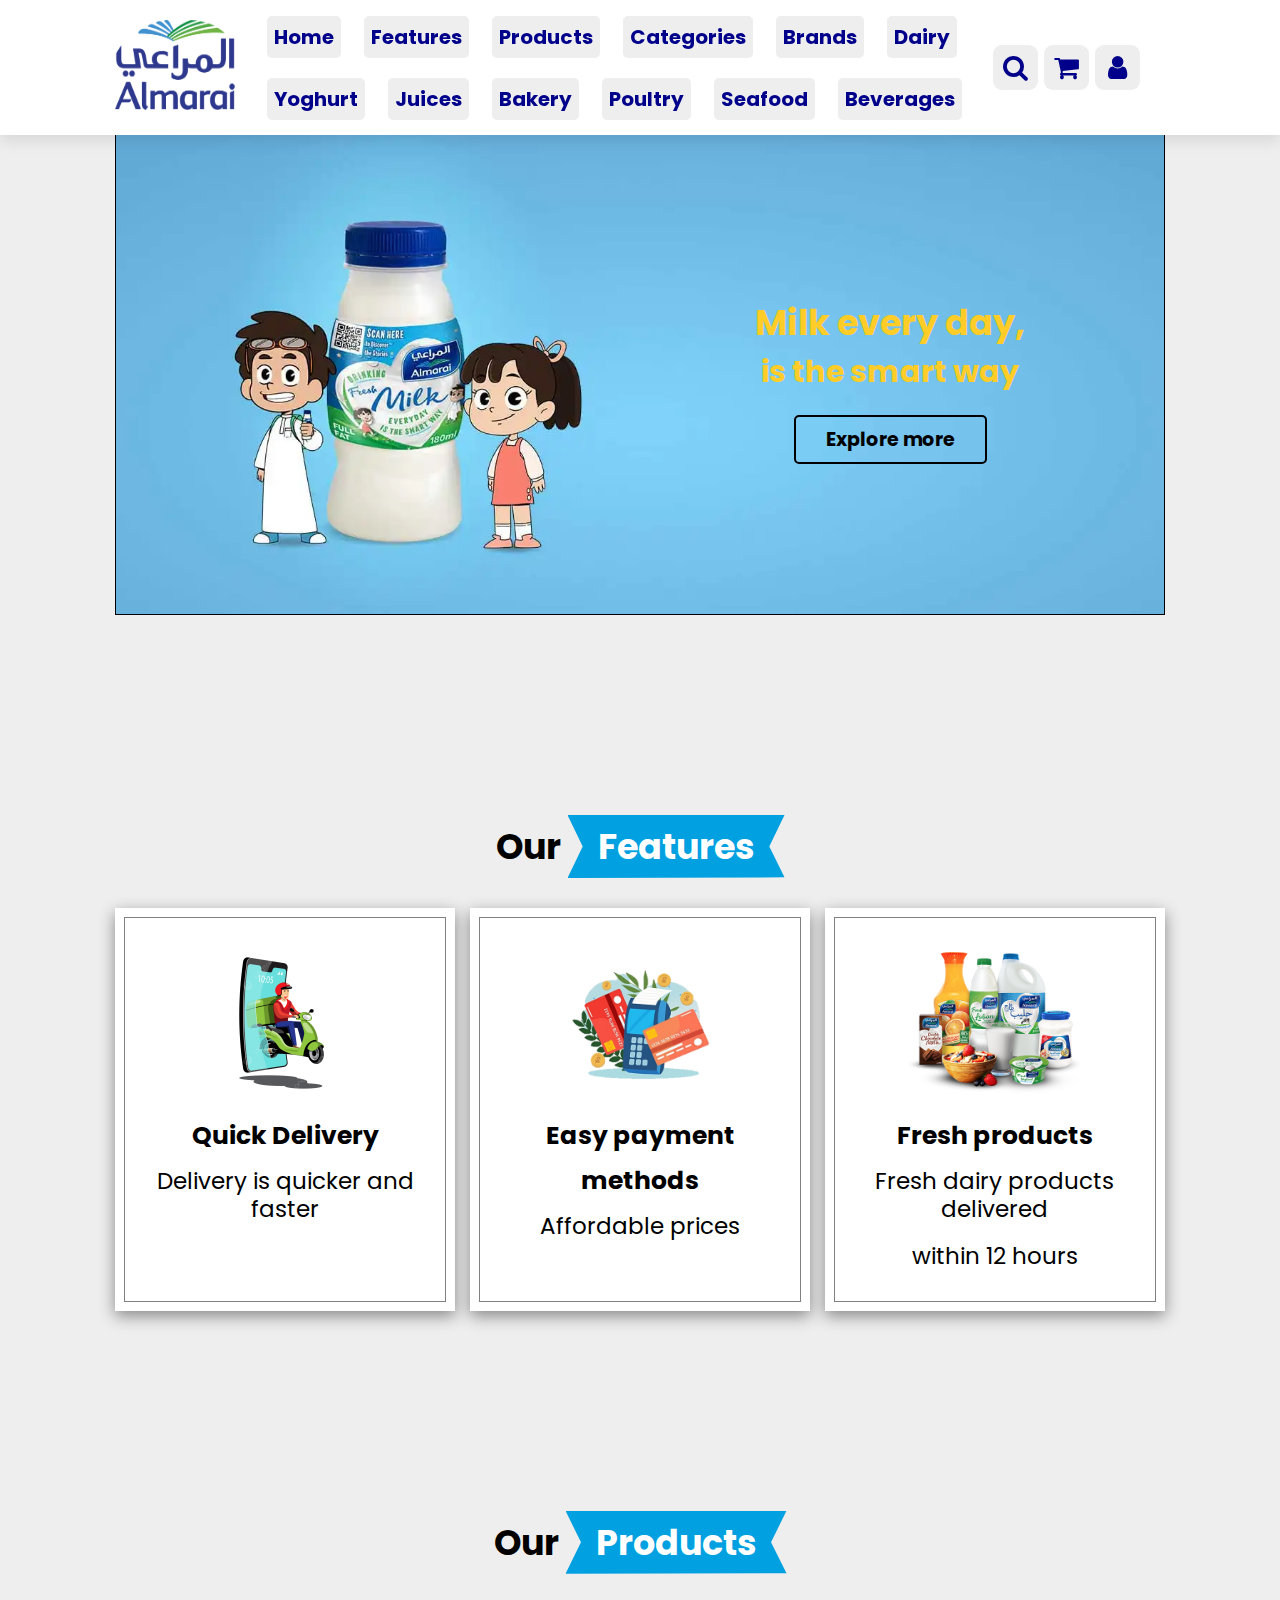
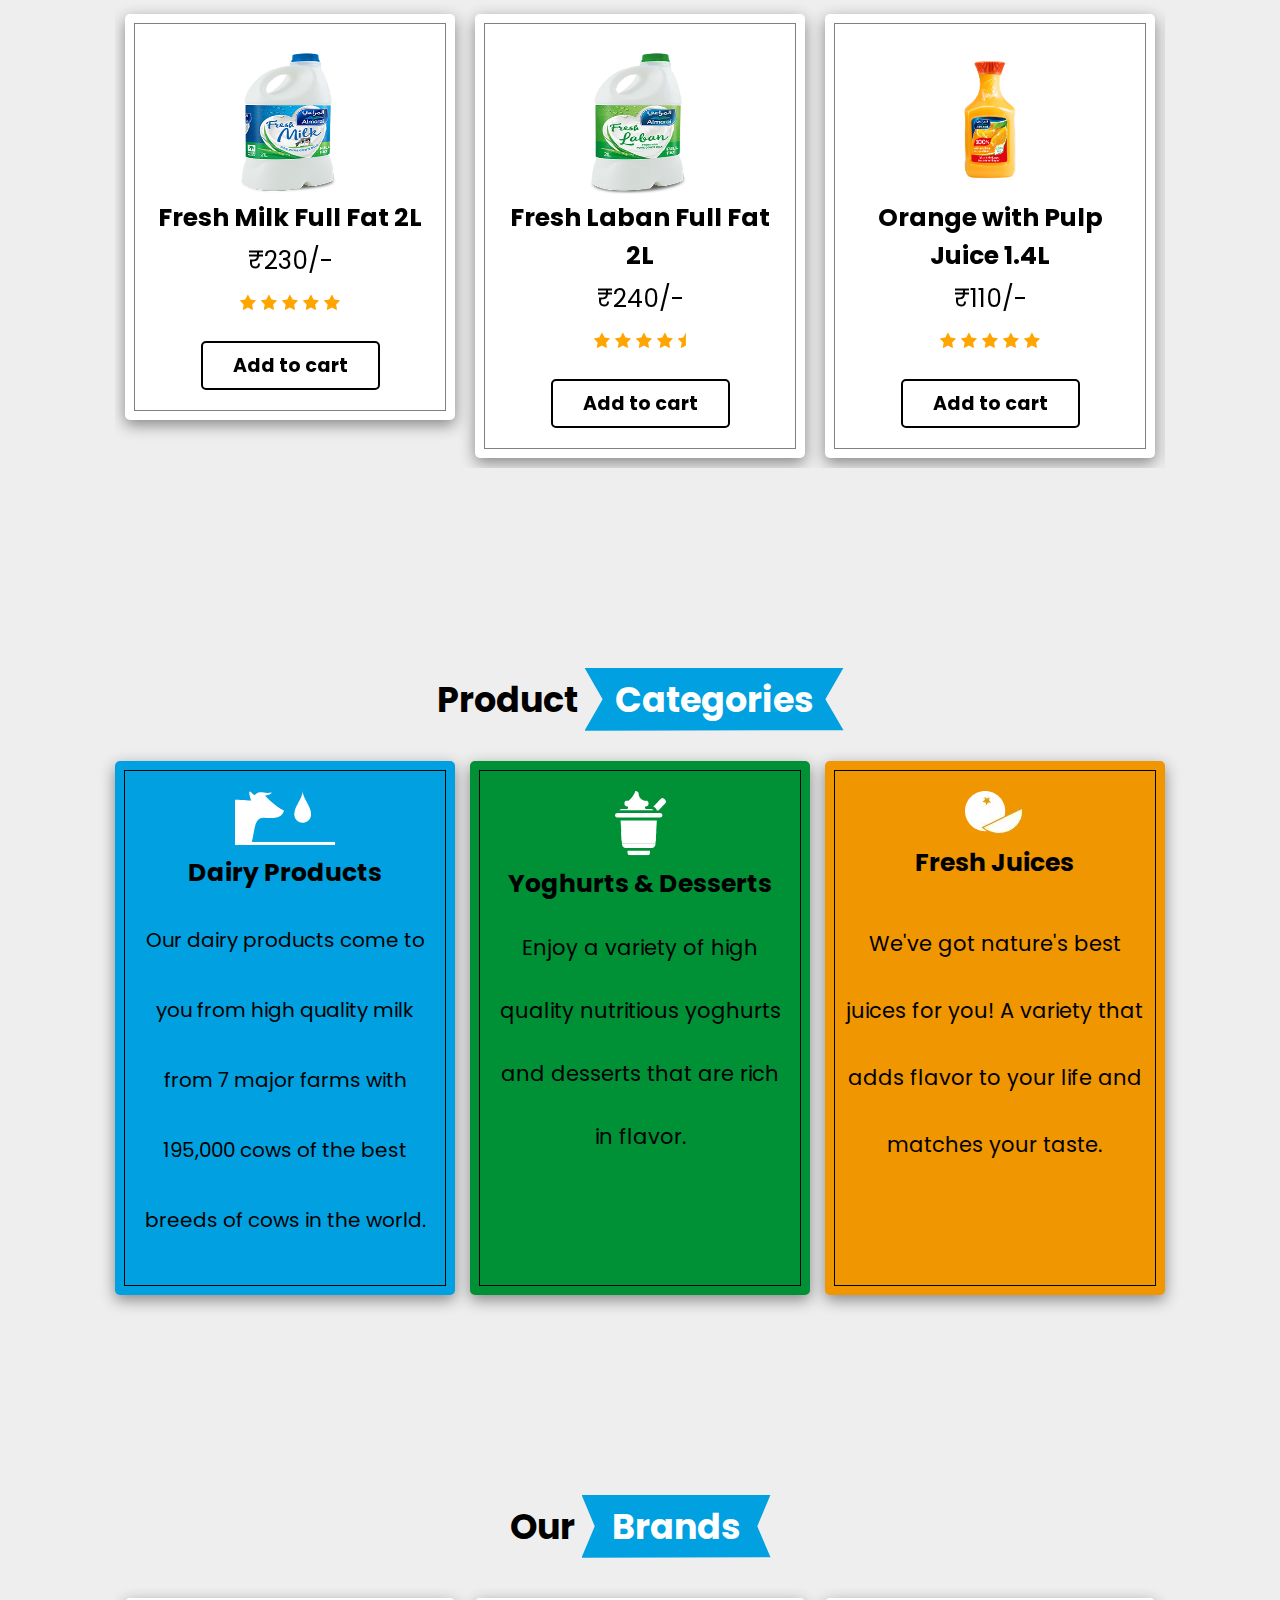
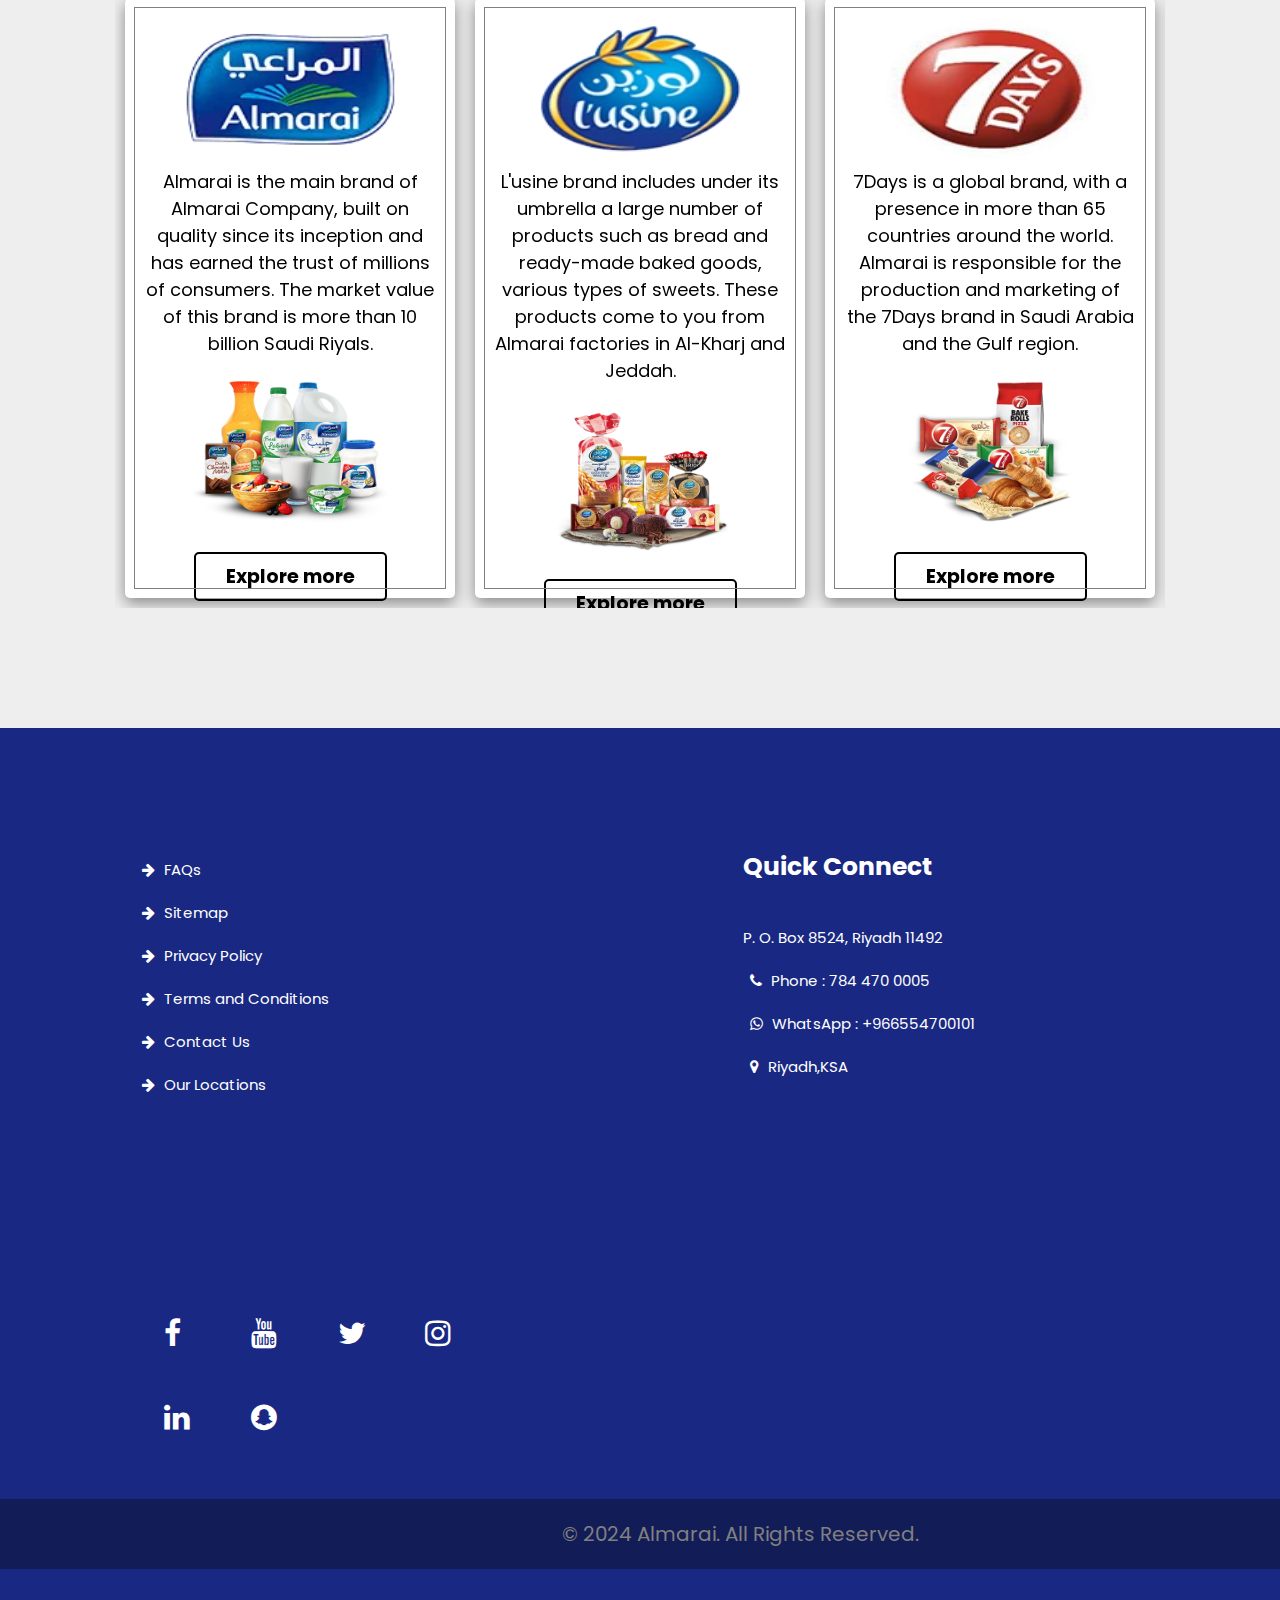
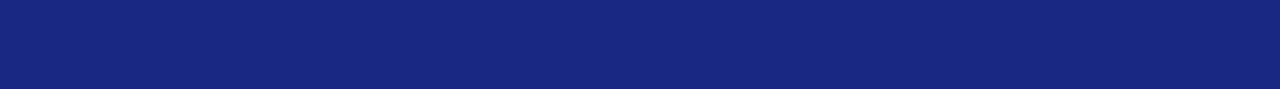
<file: index.html>
<!DOCTYPE html>
<html>
<head>
	<meta charset="utf-8">
	<meta name="viewport" content="width=device-width, initial-scale=1">
	<title>ALMARAI</title>

	<link rel="icon" type="image/icon" href="almarai.png">

	<!-- Code for fonts cdn -->
	<link rel="stylesheet" href="https://cdnjs.cloudflare.com/ajax/libs/font-awesome/4.7.0/css/font-awesome.min.css">
	<!-- Code for fonts cdn -->
	
	<!-- Code for linking CSS -->
	<link rel="stylesheet" type="text/css" href="css/style.css">
	<!-- Code for linking CSS -->

	<link rel="icon" href="almarai.png">

	<link rel="stylesheet" href="https://cdn.jsdelivr.net/npm/swiper@11/swiper-bundle.min.css"/>


	<meta name="viewport" content="width=device-width, initial-scale=1.0">

</head>
<body>

	<a href="products.html"></a>

<!-- Header -->
<header class="header">
	<a href="#" class="logo"><img src ="almarai.png"></a>
<nav class ="navbar">
	<a href="#home">home</a>
	<a href="#features">features</a>
	<a href="#products">products</a>
	<a href="#categories">categories</a>	
	<a href="#brands">brands</a>
	<a href="products.html#dairy">dairy</a>
	<br>
	<br>
	<br>
	<a href="products.html#yoghurt">yoghurt</a>
	<a href="products.html#juices">juices</a>
	<a href="products.html#bakery">bakery</a>
	<a href="products.html#poultry">poultry</a>
	<a href="products.html#fish">seafood</a>
	<a href="products.html#drinks">beverages</a>



</nav>

<div class="icons">
	<div class="fa fa-bars" id="menu-btn"></div>
	<div class="fa fa-search" id="search-btn"></div>
	<div class="fa fa-shopping-cart" id="cart-btn"></div>
	<div class="fa fa-user" id="user-btn"></div>
</div>

<form class="search-form">
	<input type="text"id="serach-box" placeholder="Search here...">
	<label for="search-box" class="fa fa-search"></label>
</form>

<div class="shopping-cart">
	<div class="box">
	</div>






</header>
<!-- Header -->


<!-- banner -->
<section>
<div class="home" id="home">
	<div class="content">
		<h3>Milk every day,</h3>
	   	<h4>is the smart way</h4>
		<a href="https://www.almarai.com/en/fresh-milk-campaign" target="_blank" class="btn">Explore more</a>
	</div>
</div>
</section>
<!-- banner end -->





<!-- feature section -->
<section class="features" id="features">
	<h1 class="heading"> Our <span>Features</span> </h1>

	<div class="box-container">
		<div class="box">
			<img src="image/deliv.png">
			<h3>Quick Delivery</h3>
			<p>Delivery is quicker and faster</p>
			<!-- <a href="#" class="btn">Read more </a> -->
		</div>

		<div class="box">
			<img src="image/p.png">
			<h3>Easy payment methods</h3>
			<p>Affordable prices</p>
			<!-- <a href="#" class="btn">Read more </a> -->
		</div>

		<div class="box1">
			<img src="image/products.png">
			<h3>Fresh products</h3>
			<p>Fresh dairy products delivered </p>
			<p>within 12 hours</p>
			<!-- <a href="#" class="btn">Read more </a> -->
		</div>
	</div>
</section>
<!-- feature section end -->



<!-- products section -->
<section class="products" id="products">
	<h1 class="heading"> Our <span>Products</span></h1>	
	<div class="swiper product-slider">
		<div class="swiper-wrapper">
			<div class="swiper-slide box">
				<img src="image/bbmilk.png">
				<h1>Fresh Milk Full Fat 2L</h1>
				<div class="price">₹230/-</div>
				<div class="stars">
					<i class="fa fa-star"></i>
					<i class="fa fa-star"></i>
					<i class="fa fa-star"></i>
					<i class="fa fa-star"></i>
					<i class="fa fa-star"></i>
				</div>
				<a href="#products" class="btn">Add to cart</a>
			</div>



				<div class="swiper-slide box">
				<img src="image/bwlaban.png">
				<h1>Fresh Laban Full Fat 2L</h1>
				<div class="price">₹240/-</div>
				<div class="stars">
					<i class="fa fa-star"></i>
					<i class="fa fa-star"></i>
					<i class="fa fa-star"></i>
					<i class="fa fa-star"></i>
					<i class="fa fa-star-half"></i>
				</div>
				<a href="#products" class="btn">Add to cart</a>
			</div>


				<div class="swiper-slide box1">
				<img src="image/borj.png">
				<h1>Orange with Pulp Juice 1.4L</h1>
				<div class="price">₹110/-</div>
				<div class="stars">
					<i class="fa fa-star"></i>
					<i class="fa fa-star"></i>
					<i class="fa fa-star"></i>
					<i class="fa fa-star"></i>
					<i class="fa fa-star"></i>
				</div>
				<a href="#products" class="btn">Add to cart</a>
			</div>


				<div class="swiper-slide box1">
				<img src="image/bmangoj.png">
				<h1>Mango Mixed Fruit Juice 1.4L</h1>
				<div class="price">₹130/-</div>
				<div class="stars">
					<i class="fa fa-star"></i>
					<i class="fa fa-star"></i>
					<i class="fa fa-star"></i>
					<i class="fa fa-star"></i>
					<i class="fa fa-star-half"></i>
				</div>
				<a href="#products" class="btn">Add to cart</a>
			</div>


				<div class="swiper-slide box">
				<img src="image/byog.png">
				<h1>Full Cream Yoghurt 500gm</h1>
				<div class="price">₹70/-</div>
				<div class="stars">
					<i class="fa fa-star"></i>
					<i class="fa fa-star"></i>
					<i class="fa fa-star"></i>
					<i class="fa fa-star"></i>
					<i class="fa fa-star-half"></i>
				</div>
				<a href="#products" class="btn">Add to cart</a>
			</div>
			<div class="swiper-slide box2">
				<a href="products.html#dairy" class="btn1">Explore More</a>
			</div>
		</div>
	</div>




</section>

<!-- products section end -->



<!-- categories section -->


<section class="categories" id="categories">
	<h1 class="heading"> Product <span>Categories</span> </h1>

	<div class="box-container">
		<div class="box1">
			<img src="image/newcow.png">
			<h3>Dairy Products</h3>
			<p>Our dairy products come to you from high quality milk from 7 major farms with 195,000 cows of the best breeds of cows in the world.</p>
			 <!-- <p> with advanced nutrition and superior care </p>  -->
			<!-- <p>around the clock to ensure trustworthy quality.</p> -->
			<!-- <a href="#" class="btn">Explore more </a> -->
		</div>
		<div class="box2">
			<img src="image/yogurt.png">
			<h3>Yoghurts & Desserts</h3>
			<p>Enjoy a variety of high quality nutritious yoghurts and desserts that are rich in flavor.</p>
			<!-- <a href="#" class="btn">Explore more </a> -->
		</div>
		<div class="box3">
			<img src="image/juice.png">
			<h3>Fresh Juices</h3>
			<p>We've got nature's best juices for you! A variety that adds flavor to your life and matches your taste.</p>
			<!-- <a href="#" class="btn">Explore more </a> -->
		</div>
</section>

<!-- categories section -->


<!-- brands section -->


<section class="brands" id="brands">
	<h1 class="heading"> Our <span>Brands</span></h1>	
	<div class="swiper brands-slider">
		<div class="swiper-wrapper">
			<div class="swiper-slide box">
				<img src="image/al.png">
				<p>Almarai is the main brand of Almarai Company, built on quality since its inception and has earned the trust of millions of consumers. The market value of this brand is more than 10 billion Saudi Riyals.</p>
				<img src="image/products.png">
				<a href="https://www.almarai.com/en/brands/almarai" target="_blank" class="btn">Explore more</a>

			</div>


			<div class="swiper-slide box">
				<img src="image/l.png">
				<p>L'usine brand includes under its umbrella a large number of products such as bread and ready-made baked goods, various types of sweets. These products come to you from Almarai factories in Al-Kharj and Jeddah.</p>
				<img src="image/l1.png">
				<a href="https://www.almarai.com/en/brands/lusine" target="_blank" class="btn">Explore more</a>
			</div>


			<div class="swiper-slide box">
				<img src="image/7.png">
				<p>7Days is a global brand, with a presence in more than 65 countries around the world. Almarai is responsible for the production and marketing of the 7Days brand in Saudi Arabia and the Gulf region.</p>
				<img src="image/71.png">
				<a href="https://www.almarai.com/en/brands/seven-days" target="_blank" class="btn">Explore more</a>
			</div>

			<div class="swiper-slide box">
				<img src="image/yo.png">
				<p>ALYOUM meaning "Today" became a brand by Almarai Company in 2009. ALYOUM provides a variety of high quality chicken products that matches your health and nutritional preferences with a Quality You Can Trust.</p>
				<img src="image/yo1.png">
				<a href="https://www.almarai.com/en/brands/alyoum" target="_blank" class="btn">Explore more</a>
			</div>

			<div class="swiper-slide box">
				<img src="image/s.png">
				<p>Sourced from across the world, Seama brings you a new wave of omega-rich seafood, which is naturally good for you and your family, where the great taste meets the highest quality standards.</p>
				<img src="image/s2.png">
				<a href="https://www.almarai.com/en/brands/seama" target="_blank" class="btn">Explore more</a>
			</div>
		</div>
</section>



<!-- brands section end -->


<!-- footer section -->

<section class="footer">
	<div class="box-container">
		<div class="box">
				<a href="https://www.almarai.com/en/faqs" target="_blank" class="links" ><i  class="fa fa-arrow-right"></i>  FAQs</a>
				<a href="https://www.almarai.com/en/sitemap" target="_blank" class="links" ><i class="fa fa-arrow-right"></i>  Sitemap</a>
				<a href="https://www.almarai.com/en/privacy-policy" target="_blank" class="links" ><i class="fa fa-arrow-right"></i>  Privacy Policy</a>
				<a href="https://www.almarai.com/en/terms-and-conditions" target="_blank" class="links" ><i class="fa fa-arrow-right"></i>  Terms and Conditions</a>
				<a href="https://www.almarai.com/en/contact-us" target="_blank" class="links" ><i class="fa fa-arrow-right"></i>  Contact Us</a>
				<a href="https://www.almarai.com/en/contact-us/locations" target="_blank" class="links" ><i class="fa fa-arrow-right"></i>  Our Locations</a>

		</div>
		


		<div class="box">
			<h3>Quick Connect</h3>
			<p>P. O. Box 8524, Riyadh 11492</p>
				<a href="#footer" class="links" ><i class="fa fa-phone"></i>   Phone : 784 470 0005</a>
				<a href="https://api.whatsapp.com/send?phone=966554700101" class="links" ><i class="fa fa-whatsapp"></i>   WhatsApp : +966554700101</a>
				<a href="#footer" class="links" ><i class="fa fa-map-marker"></i>   Riyadh,KSA</a>
		</div>


		<div class="box">
			<div class="share">
				<a href="https://www.facebook.com/almarai/" target="_blank" class="fa fa-facebook"></a>
				<a href="https://www.youtube.com/user/almaraicom" target="_blank" class="fa fa-youtube"></a>
				<a href="https://x.com/almarai" target="_blank" class="fa fa-twitter"></a>
				<a href="https://www.instagram.com/almarai/" target="_blank" class="fa fa-instagram"></a>
				<a href="https://www.linkedin.com/company/almarai/" target="_blank" class="fa fa-linkedin"></a>
				<a href="https://www.snapchat.com/add/almarai" target="_blank" class="fa fa-snapchat"></a>
			</div>
		</div>
	</div>

<div class="credit">© 2024 Almarai. All Rights Reserved.</div>

</section>






<!-- footer section end-->

<script src="https://cdn.jsdelivr.net/npm/swiper@11/swiper-bundle.min.js"></script>

<script src="js/script.js"></script>

<script src="cart.js" async></script>


</body>
</html>
</file>
<file: css/style.css>
@import url('https://fonts.googleapis.com/css2?family=Poppins:ital,wght@0,100;0,300;0,400;0,500;1,300;1,400;1,500&display=swap');

	
:root
{
	--green: green;
	--black: #130f40;
	--light-color :#666;
	--box-shadow: 0 .5rem 1.5rem rgba(0,0,0,.1);
	--border: 2rem solid rgba(0,0,0.1);
	--outline: .1rem solid rgba(0,0,0.1);
	--bs: 0 .5rem 1.5rem rgba(135,135,135);

}

*
{
	font-family: 'Poppins', sans-serif;
	margin:0;
	padding:0;
	box-sizing: border-box;
	outline: none;
	border: none;
	text-decoration: none;
/*	text-transform: capitalize;*/
	transition: all .2s linear;

}

html
{
	font-size: 62.5%;
	overflow-x: hidden;
	scroll-behavior: smooth;
	scroll-padding-top: 7rem;
}

body
{
	background: #eee;
}

/* banner code */
section{
	padding: 12rem 9%;

}


.heading
{

	text-align: center;
	padding: 6rem;
	margin-top: -100px;
	padding-bottom: 3rem;
	font-size: 3.5rem;
	color: black;
	text-transform: none;


}

.heading span 
{
	background: #00A0E1;
	color: #fff;
	display: inline-block;
	padding: .5rem 3rem;
	clip-path: polygon(100% 0, 93% 50%,100% 99%, 0% 100%, 7% 50%, 0% 0%);
	
}

.header
{
	border: 0px solid;
	position: fixed;
	top: 0;
	left: 0;
	right: 0;
	z-index: 1000;
	display: flex;
	align-items: center;
	justify-content: space-between;
	padding: 2rem 9%;
	background: #fff;
	box-shadow: var(--box-shadow);
/*	box-shadow: align-center;*/
	text-transform: capitalize;

}

/*for increasing logo size(NU)*/

.header.logo
{

	font-size: 2.5rem;
	font-weight: bolder;
}

.header .navbar a
{
	margin-top: 20px;
	margin-bottom: 30px;
	padding: 7px 20px;
	color: darkblue;
	font-size: 2rem;
	margin: 0 1rem;
	font-weight: bolder;
	color: darkblue;
	background: #eee;
	border-radius: .5rem;
	padding: 7px;



}

.header .navbar.active
{
	right: 5rem;
	transition: .4s linear;

}

.header .navbar a:hover
{
	color: green;

}

.header .icons div 
{	
	justify-content: center;
	border: 0px solid;
	height: 4.5rem;
	width: 4.5rem;
	line-height: 4.5rem;
	border-radius: .9rem;
	background: #eee;
	color: darkblue;
	font-size: 2.7rem;
	margin-right: .3rem;
	text-align: center;
	cursor: pointer;

}

.logo img{
	height:9rem;
	width:12rem;	
}

.header .icons div:hover
{
	background: green;
	color: #fff;

}

.btn{
	border: .2rem solid black;
	margin-top: 2rem;
	display: inline-block;
	padding: .8rem 3rem;
	font-size: 1.9rem;
	font-weight: bolder;
	border-radius: .5rem;
	color: black;
	cursor: pointer;
	background: none;
}

.btn:hover
{
	background: #ffcc28;
	color: darkblue;
	z-index: 1000;
}

/*explore button*/
.btn1{

	border: .2rem solid black;
	margin-top: 1rem;
	margin-left: 1px;
	display: inline-block;
	padding: 10rem 4rem;
	text-align: center;
	margin-top: 3rem;
	font-size: 4rem;
	font-weight: bolder;
	border-radius: .5rem;
	color: black;
	cursor: pointer;
/*	background: none;*/
}

.btn1:hover
{
	background: #ffcc28;
	color: darkblue;
}
/*explore button end*/


#menu-btn
{
	display: none;
}

.header .search-form 
{
	border: 0px solid;
	position: absolute;
	top: 110%;
	right: -110rem;
	width: 50rem;
	height: 4.5rem;
	background: #fff;
	border-radius: .5rem;
	overflow: hidden;
	display: flex;
	align-items: center;
	box-shadow: var(--box-shadow);


}

.header .search-form.active
{

	right: 2rem;
	transition: .5s linear;

}


.header .search-form input
{
	height: 100%;
	width: 100%;
	background: none;
	text-transform: none;
	font-size: 2rem;
	color: black;
	padding: 0 1.5rem;

}

.header .search-form label
{
	font-size: 2.2rem;
	padding-right: 1.5rem;
	color: darkblue;
	cursor: pointer;
}

.header .search-form label:hover
{
	color: green;

}

.home {
	display: flex;
	justify-content: center;
	border: 1px solid black;
	background: url(../image/banner.png) no-repeat;
	background-position: center;
	background-size: cover;
	padding: 10rem;
	width: 100%;
	padding-bottom: 10rem;
}

.home .content 
{

/*	border: 1px solid black;*/
	text-align: center;
	color: #ffcc28;
	margin-left: 300px;
	font-size: 3rem;
	padding-left: 200px;
	margin-top: 75px;
	
}

.home .content .btn
{
	margin-top: 20px;
	margin-bottom: 50px;
}






/*features box1*/
.features .box-container
{
/*	border: 1px solid ;*/
	display: grid;
	grid-template-columns: repeat(auto-fit, minmax(30rem,1fr));
	gap: 1.5rem;

}

.features .box-container .box 
{
	padding: 3rem 2rem;
	background: #fff;
	outline: 1px solid grey;
	text-align: center;
	outline-offset: -1rem;
	box-shadow: var(--bs);
}

.features .box-container .box:hover
{
	box-shadow: 2px 2px 10px 4px #00A0E1;
}


.features .box-container .box img
{
	margin: 1rem 0;
	height: 150px;
	width: 150px;
}

.features .box-container .box h3
{
	font-size: 2.5rem;
	line-height: 1.8;
	color: black;
}

.features .box-container .box p 
{
	font-size: 2.3rem;
	line-height: 1.2;
	padding: 1rem 0;

}
.features .box .btn
{
	margin-top: 80px;
}
/*features box1 end*/

/*featues box2*/

.features .box-container .box1 
{
	padding: 3rem 2rem;
	background: #fff;
	outline: 1px solid grey;
	text-align: center;
	outline-offset: -1rem;
	box-shadow: var(--bs);
}

.features .box-container .box1:hover
{
	box-shadow: 2px 2px 10px 4px #00A0E1;
}


.features .box-container .box1 img
{
	margin: 1rem 0;
	height: 150px;
	width: 200px;
}

.features .box-container .box1 h3
{
	font-size: 2.5rem;
	line-height: 1.8;
	color: black;
}

.features .box-container .box1 p 
{
	font-size: 2.3rem;
	line-height: 1.2;
	padding: 1rem 0;

}
.features .box1 .btn
{
	margin-top: 40px;
}

/*features box2 end*/

/*products*/

.products .product-slider .box1 img
{
	height: 150px;
	width: 150px;
}
.products .product-slider .box img
{
	height: 150px;
	width: 125px;
}

.products .product-slider .box h1
{
	font-size: 2.5rem;

}
.products .product-slider .box1 h1
{
	font-size: 2.5rem;

}

.products .price 
{
	padding: .5rem 0;
	font-size: 2.5rem;
}

.products .stars
{
	color: orange;
	font-size: 1.7rem;
	padding: .5rem 0;

}





.products .product-slider
{
/*	border: 1px solid;*/
	padding: 1rem;

}

.products .product-slider:first-child
{
	margin-bottom: 2rem;
}

.products .product-slider .box 
{
	
	/*background: #fff;
	border-radius: .5rem;
	text-align: center;
	padding: 3rem 2rem;
	outline: 1px soild black;
	outline-offset: -1rem;
	box-shadow: var(--bs);*/
	
	padding: 3rem 2rem;
	background: #fff;
	border-radius: .5rem;
	outline: 1px solid grey;
	text-align: center;
	outline-offset: -1rem;
	box-shadow: var(--bs);
	transition: .2s linear;

}

.products .product-slider .box1
{
	/*border: 1px solid red;
	background: #fff;
	border-radius: .5rem;
	text-align: center;
	padding: 3rem 2rem;
	outline: 1px soild grey;
	outline-offset: -1rem;*/
	padding: 3rem 2rem;
	background: #fff;
	border-radius: .5rem;
	outline: 1px solid grey;
	text-align: center;
	outline-offset: -1rem;
	box-shadow: var(--bs);
	transition: .2s linear;
}

.products .product-slider .box:hover
{
	box-shadow: 2px 2px 10px 4px #00A0E1;
}

.products .product-slider .box1:hover
{
	box-shadow: 2px 2px 10px 4px #00A0E1;
}

/*explore button*/
.products .product-slider .box2
{
	height: 40rem;
	padding: 4rem 2rem;
	background: #fff;
	border-radius: .5rem;
	outline: 1px solid grey;
	text-align: center;
	outline-offset: -1rem;
	box-shadow: var(--bs);
	transition: .2s linear;

}

.products .product-slider .box2:hover
{
	box-shadow: 2px 2px 10px 4px #00A0E1;
}
/*explore button end*/

/*products end*/


/*categories*/

.categories .box-container
{
/*	border: 1px solid ;*/
	display: grid;
	grid-template-columns: repeat(auto-fit, minmax(26rem,1fr));
	gap: 1.5rem;

}


/*box1*/

.categories .box-container .box1 {
	padding: 3rem 2rem;
	background: #00A0E1;
	border-radius: .5rem;
	box-shadow: var(--bs);
	outline: 1px solid black;
	outline-offset: -1rem;
	text-align: center;
}
.categories .box-container .box1 h3
{
	font-size: 2.5rem;
	line-height: 1.8;
	color: black;
}

.categories .box-container .box1 p 
{
	font-size: 2rem;
	line-height: 3.5;
	padding: 1rem 0;
}
.categories .box-container .box1:hover
{
	box-shadow: 2px 2px 10px 4px var(--bs);
}
.categories .box-container .box1 .btn 
{
	margin-top: 10px;
}

/*box 1 end*/
/*box2*/
.categories .box-container .box2 {
	padding: 3rem 2rem;
	background: #009137;
	border-radius: .5rem;
	box-shadow: var(--bs);
	outline: 1px solid black;
	outline-offset: -1rem;
	text-align: center;
}
.categories .box-container .box2 .btn 
{
	margin-top: 15px;
}
.categories .box-container .box2:hover
{
	box-shadow: 2px 2px 10px 4px var(--bs);
}

.categories .box-container .box2 h3
{
	font-size: 2.5rem;
	line-height: 1.8;
	color: black;
}

.categories .box-container .box2 p 
{
	font-size: 2.1rem;
	line-height: 3;
	padding: 1rem 0;
}
.categories .box-container .box3:hover
{
	box-shadow: 2px 2px 10px 4px var(--bs);
}

/*box2 end*/
/*box3*/
.categories .box-container .box3 {
	padding: 3rem 0;
	background: #F09600;
	border-radius: .5rem;
	box-shadow: var(--bs);
	outline: 1px solid black;
	outline-offset: -1rem;
	text-align: center;
}
.categories .box-container .box3 p 
{
	font-size: 2.1rem;
	line-height: 3.2;
	padding: 1rem 2rem;
	margin-top: 15px;
}
.categories .box-container .box3 h3
{
	font-size: 2.5rem;
	line-height: 1.8;
	color: black;
}
/*box3 end*/
/*categories end*/









/*brands*/

.brands .brands-slider .box img
{
	height: 150px;
	width: 225px;
}

.brands .brands-slider .box p
{
	padding: 0 2rem;
	padding-bottom: 2rem;
	font-size: 1.8rem;

}

.brands .brands-slider .box1 img
{
	height: 130px;
	width: 225px;
}

.brands .brands-slider .box1 p
{
	padding: 0 2rem;
	padding-bottom: 2rem;
	font-size: 1.5rem;

}




.brands .brands-slider
{
/*	border: 1px solid;*/
	padding: 1rem;

}

.brands .brands-slider:first-child
{
	margin-bottom: 2rem;
}

.brands .brands-slider .box 
{
	width: 15rem; 
    height: 60rem;
/*	padding: 3rem 2rem;*/
	padding-bottom: 1rem;
	background: #fff;
	padding-top: 15px;
	border-radius: .5rem;
	outline: 1px solid grey;
	text-align: center;
	outline-offset: -1rem;
	box-shadow: var(--bs);
	transition: .2s linear;

}


.brands .brands-slider .box:hover
{
	box-shadow: 2px 2px 10px 4px #00A0E1;
}

.brands .brands-slider
{
/*	border: 1px solid;*/
	padding: 1rem;

}

.brands .brands-slider:first-child
{
	margin-bottom: 2rem;
}

.brands .swiper-slider .btn
{
	margin-bottom: 80px;
}


.brands .brands-slider .box1
{
	width: 15rem; 
    height: 60rem;
/*	padding: 3rem 2rem;*/
	padding-bottom: 1rem;
	background: #fff;
	border-radius: .5rem;
	outline: 1px solid grey;
	text-align: center;
	outline-offset: -1rem;
	box-shadow: var(--bs);
	transition: .2s linear;

}


.brands .brands-slider .box1:hover
{
	box-shadow: 2px 2px 10px 4px #00A0E1;
}

.brands .brands-slider .btn 
{
	margin-top: 2rem;
}


/*brands end*/

/*footer*/

.footer
{
	background: #192882;
}
.footer .box-container
{
	padding-left: 2rem;
	display: grid;
	grid-template-columns: repeat(auto-fit, minmax(26rem,1fr));
	gap: 18.5rem;
}

.footer .box-container .box h3
{

	font-size: 2.5rem;
	color: #fff;
	padding-bottom: 3rem;

}


.footer .box-container .box .links i
{
	margin-left: 7px;
	color: #fff;
	padding-right: .5rem;
}

.footer .box-container .box .links:hover i
{

	padding-right: 2rem;

}

.footer .box-container .box p
{
	font-size: 1.5rem;
	color: #fff;
	padding: 1rem 0;
	
}

.footer .box-container .box .links
{
	display: block;
	font-size: 1.5rem;
	color: #fff;
	padding: 1rem 0;
	
}

.footer .box-container .box .share a
{
	padding: 2rem;
	height: 4rem;
	width: 4rem;
	border-radius: 50%;
	line-height: 0rem;
	color: #fff;
	padding-left: 7px;
	margin: 22px;
	font-size: 3rem;

}

.footer .box-container .box .share a:hover
{
	background: #fff;
	color: #192882;
}

.footer .credit
{
	text-align: center;
	margin-top: 4rem;
	padding: 2rem;
	width: 200rem;
    margin-left: -375px;
/*	padding: 1rem;*/
/*	padding-top: 3.5rem;*/
	font-size: 2rem;
	color: grey;
	background-color: #121C57;
}
/*footer end*/



/*
.home .content h3
{
//if different paras
}


/* Media Queries*/

@media (max-width: 991px)
{
	html
	{
	font-size: 55%;
	}
	.header
	{
		padding: 2rem;
	}
	
	section{
		padding: 12rem;

	}
	
}


@media (max-width: 768px)
{

	#menu-btn
	{
	display: inline-block;
	}

	html
	{
	font-size: 50%;
	}

	/* .header .icons 
	{
	

	} */
	
	.header
	{
		padding: 2rem;
	}
	
	.header .navbar
	{
		position: absolute;
		top: 110%;
		right: -110%;
		width: 30rem;
		box-shadow:10px 10px 10px rgb(145, 144, 144);
		border-radius: .5rem;
		background: #fff;
			
	}
	.header .search-form{
		width: 90%;
	}



	.header .navbar a
	{
		font-size: 2rem;
		margin: 2rem 2.5rem;
		display: block;
		background: #fff;

	}

}


@media (max-width: 450px)
{
	html
	{
	font-size: 50%;
	}

	.heading
	{
		font-size: 2.5rem;
	}

}
</file>
